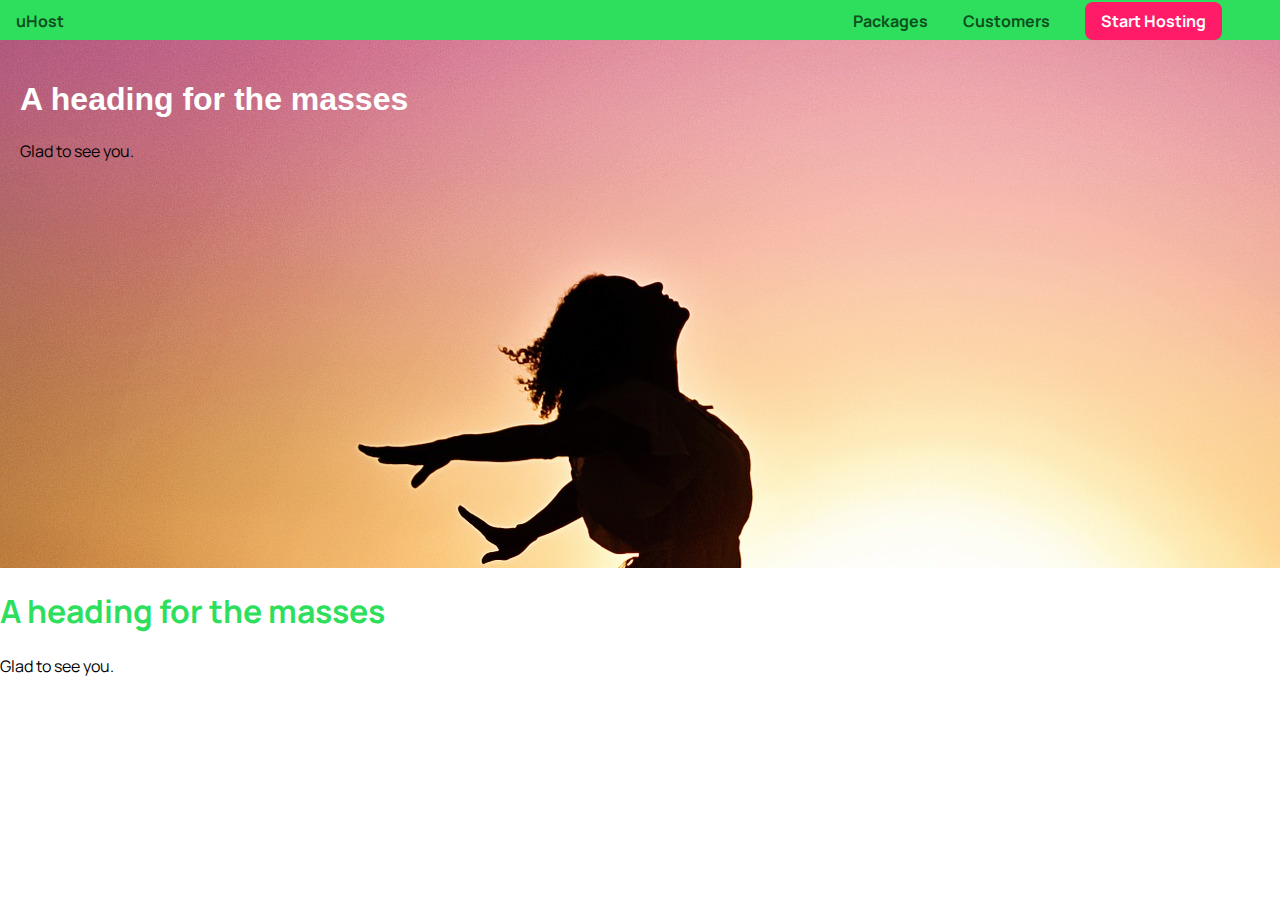
<file: section2/index.html>
<!DOCTYPE html>
<html lang="en">

<head>
    <meta charset="UTF-8">
    <meta http-equiv="X-UA-Compatible" content="ie=edge">
    <title>uHost</title>
    <link rel="stylesheet" href="main.css">
    <link href="https://fonts.googleapis.com/css2?family=Manrope:wght@200;300;400;500;600;700;800&display=swap" rel="stylesheet">
</head>

<body>
    <header class="main-header">
        <div>
            <a href="index.html" class="main-header__brand">
                uHost
            </a>
        </div><nav class="main-nav">
            <ul class="main-nav__items">
                <li class="main-nav__item">
                    <a href="packages/index.html">Packages</a>
                </li>
                <li class="main-nav__item">
                    <a href="customers/index.html">Customers</a>
                </li>
                <li class="main-nav__item main-nav__item--cta">
                    <a href="start-hosting/index.html">Start Hosting</a>
                </li>
            </ul>
        </nav>
    </header>
    <main>
        <section id="product-overview">
            <h1>A heading for the masses</h1>
            <p>Glad to see you.</p>
        </section>
        <section id="plans">
            <h1 class="section-title">A heading for the masses</h1>
            <p>Glad to see you.</p>
        </section>
    </main>
</body>

</html>
</file>
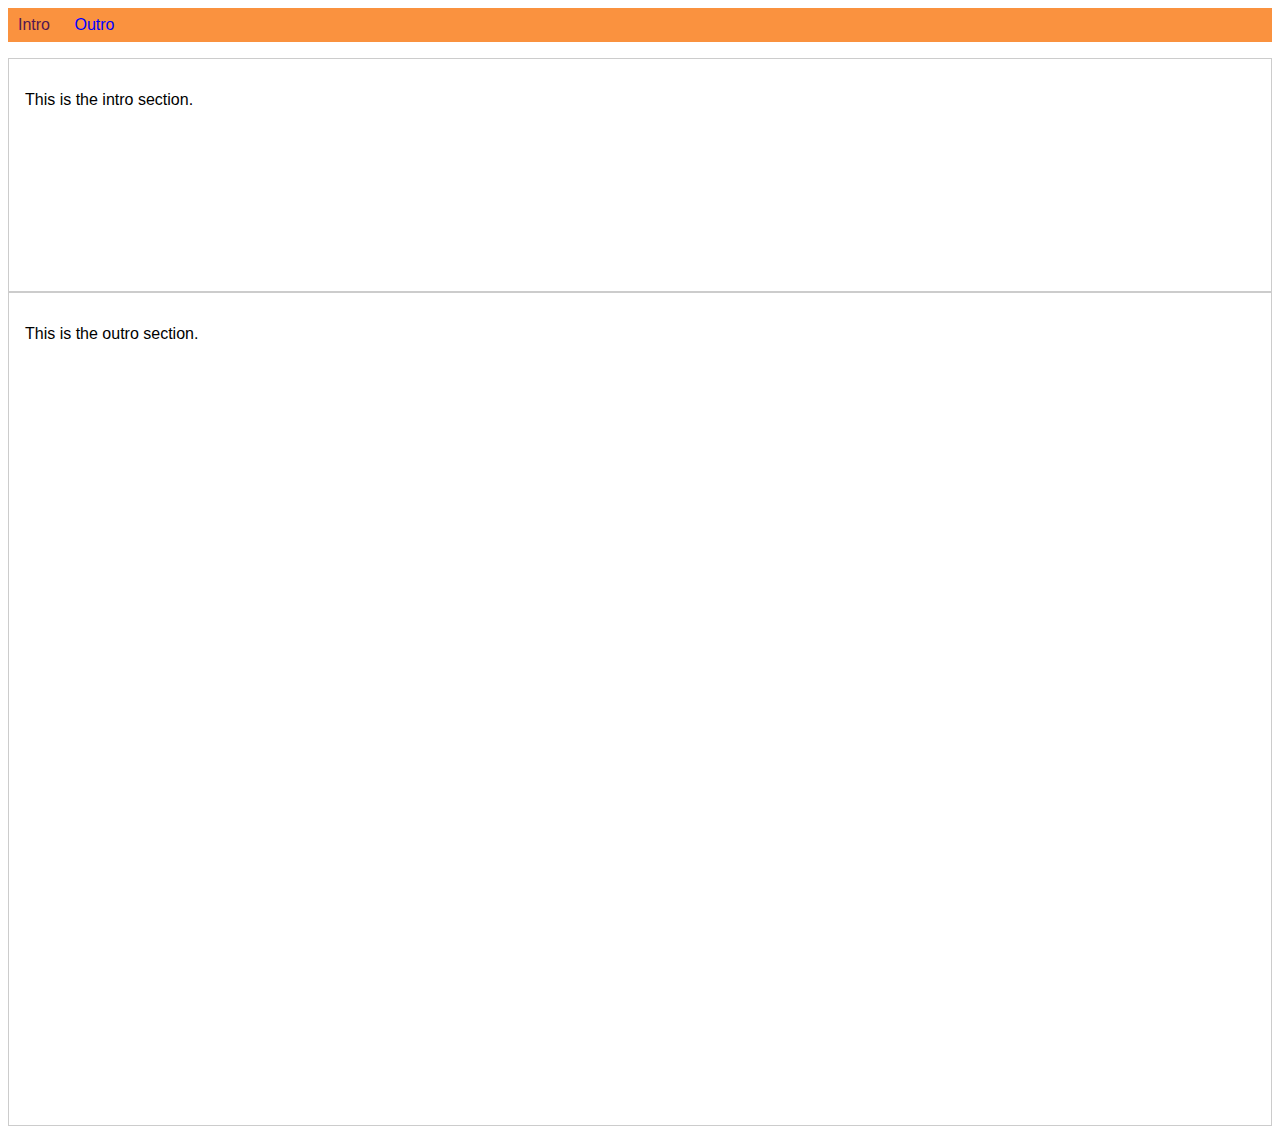
<file: section4/index.html>
<!DOCTYPE html>
<html lang="en">

<head>
    <meta charset="UTF-8">
    <meta name="viewport" content="width=device-width, initial-scale=1.0">
    <meta http-equiv="X-UA-Compatible" content="ie=edge">
    <title>CSS Course</title>
    <link rel="stylesheet" href="main.css">
</head>

<body>
    <nav>
        <a href="#intro" class="active">Intro</a>
        <a href="#outro">Outro</a>
    </nav>
    <section id="intro" class="main-section highlighted">
        <p>This is the intro section.</p>
    </section>
    <section id="outro" class="main-section">
        <p>This is the outro section.</p>
    </section>
</body>

</html>
</file>
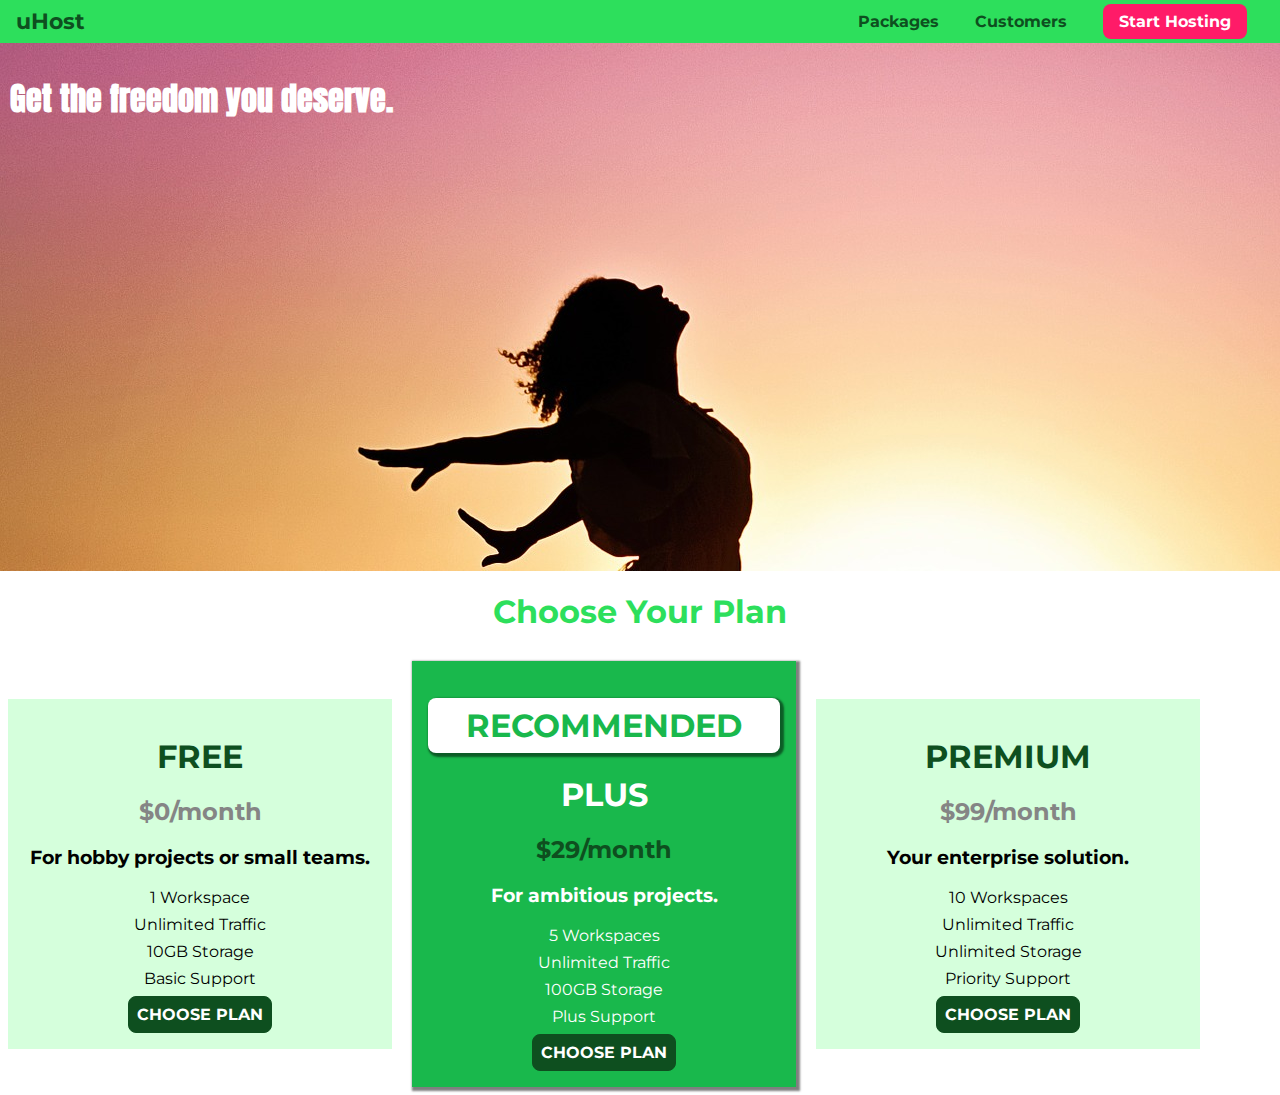
<file: section5/index.html>
<!DOCTYPE html>
<html lang="en">

<head>
    <meta charset="UTF-8">
    <meta http-equiv="X-UA-Compatible" content="ie=edge">
    <title>uHost</title>
    <link rel="shortcut icon" href="favicon.png">
    <link href="https://fonts.googleapis.com/css?family=Anton" rel="stylesheet">
    <link href="https://fonts.googleapis.com/css?family=Montserrat:400,700" rel="stylesheet">
    <link rel="stylesheet" href="main.css">
</head>

<body>
    <header class="main-header">
        <div>
            <a href="index.html" class="main-header__brand">
                uHost
            </a>
        </div>
        <nav class="main-nav">
            <ul class="main-nav__items">
                <li class="main-nav__item">
                    <a href="packages/index.html">Packages</a>
                </li>
                <li class="main-nav__item">
                    <a href="customers/index.html">Customers</a>
                </li>
                <li class="main-nav__item main-nav__item--cta">
                    <a href="start-hosting/index.html">Start Hosting</a>
                </li>
            </ul>
        </nav>
    </header>
    <main>
        <section id="product-overview">
            <h1>Get the freedom you deserve.</h1>
        </section>
        <section id="plans">
            <h1 class="section-title">Choose Your Plan</h1>
            <div>
                <article class="plan">
                    <h1 class="plan__title">FREE</h1>
                    <h2 class="plan__price">$0/month</h2>
                    <h3>For hobby projects or small teams.</h3>
                    <ul class="plan__features">
                        <li>1 Workspace</li>
                        <li>Unlimited Traffic</li>
                        <li>10GB Storage</li>
                        <li>Basic Support</li>
                    </ul>
                    <div>
                        <button>CHOOSE PLAN</button>
                    </div>
                </article>
                <article class="plan plan--highlighted">
                    <h1 class="plan__annotation">RECOMMENDED</h1>
                    <h1 class="plan__title">PLUS</h1>
                    <h2 class="plan__price">$29/month</h2>
                    <h3>For ambitious projects.</h3>
                    <ul class="plan__features">
                        <li>5 Workspaces</li>
                        <li>Unlimited Traffic</li>
                        <li>100GB Storage</li>
                        <li>Plus Support</li>
                    </ul>
                    <div>
                        <button>CHOOSE PLAN</button>
                    </div>
                </article>
                <article class="plan">
                    <h1 class="plan__title">PREMIUM</h1>
                    <h2 class="plan__price">$99/month</h2>
                    <h3>Your enterprise solution.</h3>
                    <ul class="plan__features">
                        <li>10 Workspaces</li>
                        <li>Unlimited Traffic</li>
                        <li>Unlimited Storage</li>
                        <li>Priority Support</li>
                    </ul>
                    <div>
                        <button>CHOOSE PLAN</button>
                    </div>
                </article>
            </div>
        </section>
    </main>
</body>

</html>
</file>
<file: section4/main.css>
body {
    font-family: sans-serif;
}

nav {
    margin-bottom: 16px;
    background: #fa923f;
    padding: 8px 0;
}

a {
    text-decoration: none;
    color: white;
    margin: 10px;
}

a.active {
    color: #521751;
}

a {
    color: blue;
}

.main-section {
    height: 800px;
    border: 1px solid #ccc !important;
    padding: 16px;
}

.highlighted {
    border: 2px solid #fa923f;
    height: 200px;
}
</file>
<file: section5/main.css>
* {
    box-sizing: border-box;
}

body {
    font-family: 'Montserrat', sans-serif;
    margin: 0;
}

#product-overview {
    background: url("freedom.jpg");
    width: 100%;
    height: 528px;
    padding: 10px;   
}

.section-title {
    color: #2ddf5c;
    text-align: center;
}

#product-overview h1 {
    color: white;
    font-family: 'Anton', sans-serif;
}

.plan {
    background: #d5ffdc;
    text-align: center;
    padding: 16px;
    margin: 8px;
    display: inline-block;
    width: 30%;
    vertical-align: middle;
}

.plan--highlighted {
    background: #19b84c;
    color: white;
    box-shadow: 2px 2px 2px 2px rgba(0,0,0,0.5);

}

.plan__annotation {
    background: white;
    color: #19b84c;
    padding: 8px;
    box-shadow: 2px 2px 2px 2px rgba(0,0,0,0.5);
    border-radius: 8px;
}

.plan__title {
    color: #0e4f1f
}

.plan__price {
    color: #858585
}

.plan--highlighted .plan__title {
    color: white;
}

.plan--highlighted .plan__price {
    color: #0e4f1f;
}

.plan__features {
    list-style: none;
    margin: 0;
    padding: 0;
}

.plan__features li {
    margin: 8px 0;
}

button {
    background: #0e4f1f;
    color: white;
    font: inherit;
    border: 1.5px solid #0e4f1f;
    padding: 8px;
    border-radius: 8px;
    font-weight: bold;
    cursor: pointer;
}

button:hover,
button:active {
    background: white;
    color: #0e4f1f;
}

/* h1 {
    font-family: sans-serif;
} */

.main-header {
    width: 100%;
    background: #2ddf5c;
    padding: 8px 16px;
}

.main-header > div {
    display: inline-block;
    vertical-align: middle;
}

.main-header__brand {
    color: #0e4f1f;
    text-decoration: none;
    font-weight: bold;
    font-size: 22px;
}

.main-nav {
    display: inline-block;
    text-align: right;
    width: calc(100% - 74px);
    vertical-align: middle;
}

.main-nav__items {
    margin: 0;
    padding: 0;
    list-style: none;
}

.main-nav__item {
    display: inline-block;
    margin: 0 16px;
}

.main-nav__item a {
    text-decoration: none;
    color: #0e4f1f;
    font-weight: bold;
    padding: 3px 0;
}

.main-nav__item a:hover,
.main-nav__item a:active {
    color: white;
    border-bottom: 5px solid white;
}

.main-nav__item--cta a {
    color: white;
    background: #ff1b68;
    padding: 8px 16px;
    border-radius: 8px;
}

.main-nav__item--cta a:hover,
.main-nav__item--cta a:active {
    color: #ff1b68;
    background: white;
    border: none;
}
</file>
<file: section2/main.css>
/*
box-sizing property changes whether a margin is built in. 
the default is set to content-box, which keeps a margin of 8px
resetting 
*/

* {
    box-sizing: border-box;
}

body {
    font-family: 'Manrope', sans-serif;
    margin: 0;    
}

/* border is an example of shorthand properties, 
where they can be called in quick succession with a space as a separator. 
border-style: solid;
border-color: black;
border-width: 5px;
*/

#product-overview {
    background: url("assets/freedom.jpg");
    padding: 20px;
    width: 100%;
    height: 528px;
}

#product-overview h1 {
    color: white;
    font-family: 'Anton', sans-serif;
}

h1 {
    font-family: 'Manrope', sans-serif;
}

.section-title {
    color: #2ddf5c;
}

.main-header {
    width: 100%;
    background: #2ddf5c;
    padding: 8px 16px
}

.main-header > div {
    display: inline-block;
    vertical-align: middle;
}

.main-header__brand {
    color: #0e4f1f;
    text-decoration: none;
    font-weight: bold;
}

.main-nav {
    display: inline-block;
    text-align: right;
    width: calc(100% - 74px);
    vertical-align: middle;
}

.main-nav__items {
    margin: 0;
    padding: 0;
    list-style: none;
}

.main-nav__item {
    display: inline-block;
    margin: 0 16px;
}

.main-nav__item a {
    text-decoration: none;
    color: #0e4f1f;
    font-weight: bold;
    padding: 3px 0;
}

/*this is a grouping*/
.main-nav__item a:hover,
.main-nav__item a:active {
    color: white;
}

.main-nav__item--cta a {
    color: white;
    background: #ff1b68;
    padding: 8px 16px;
    border-radius: 8px;
}

.main-nav__item--cta a:hover,
.main-nav__item--cta a:active {
    color: #ff1b68;
    background: white;
    border: none;
}
</file>
